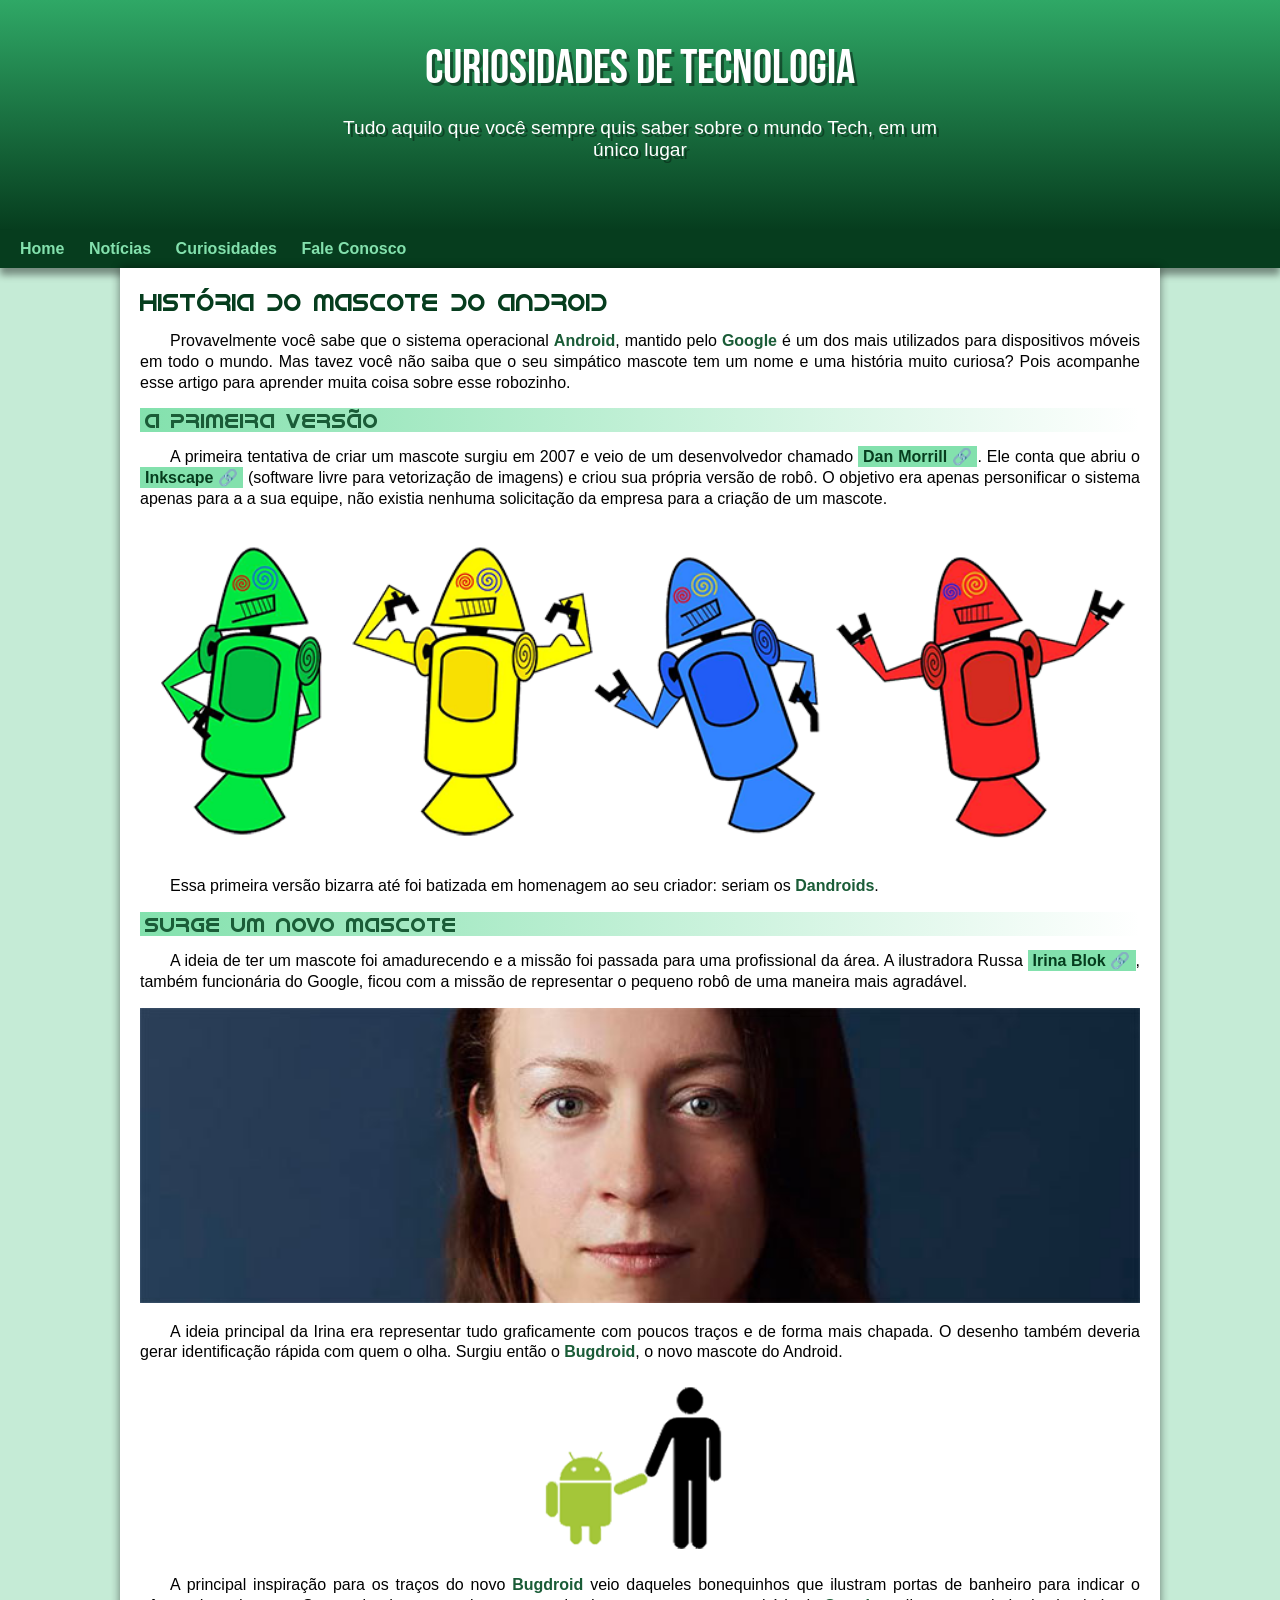
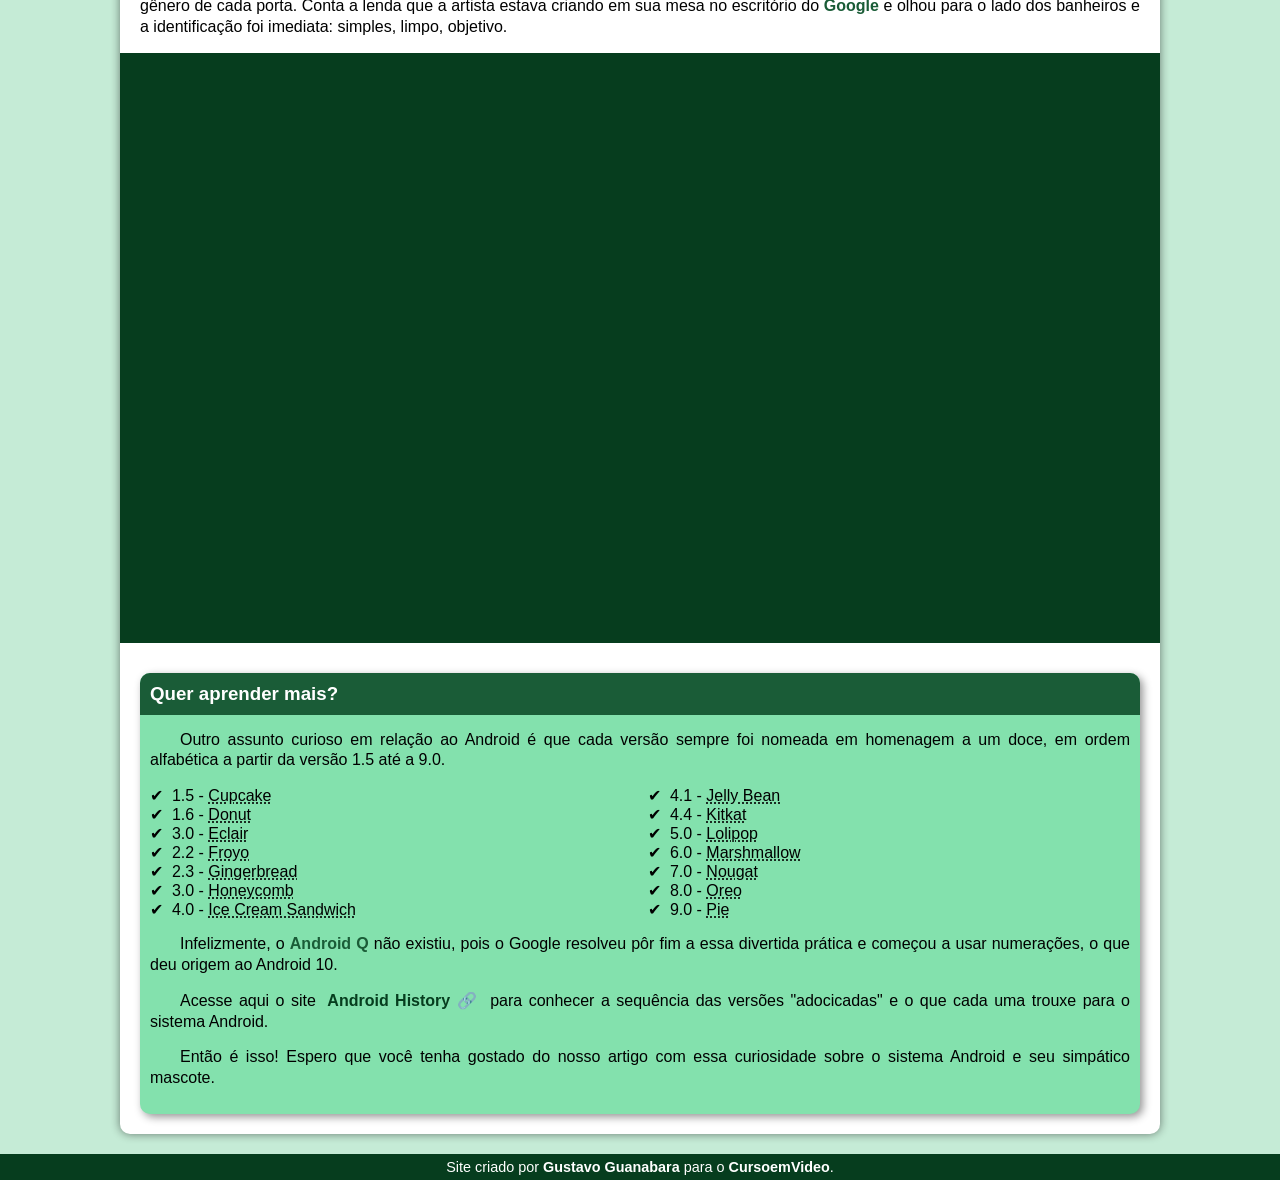
<file: desafios/desafio010/index.html>
<!DOCTYPE html>
<html lang="pt-br">
<head>
    <meta charset="UTF-8">
    <meta name="viewport" content="width=device-width, initial-scale=1.0">
    <title>Como surgiu o mascote do Android</title>
    <link rel="shortcut icon" href="imagens/favicon.ico" type="image/x-icon">
    <link rel="stylesheet" href="estilo/style.css">
</head>
<body>
    <header>
        <h1>Curiosidades de Tecnologia</h1>
            <p>Tudo aquilo que você sempre quis saber sobre o mundo Tech, em um único lugar</p>
        </header>
    <nav>
        <a href="#">Home</a>
        <a href="#">Notícias</a>
        <a href="#">Curiosidades</a>
        <a href="#">Fale Conosco</a>
    </nav>
    <main>  
        <article>
            <h1>
                História do Mascote do Android
            </h1>
                <p>
                    Provavelmente você sabe que o sistema operacional <strong>Android</strong>, mantido pelo <strong>Google</strong> é um dos mais utilizados para dispositivos móveis em todo o mundo. Mas tavez você não saiba que o seu simpático mascote tem um nome e uma história muito curiosa? Pois acompanhe esse artigo para aprender muita coisa sobre esse robozinho.
                </p>
            <h2>
                A primeira versão
            </h2>
                <p
                >A primeira tentativa de criar um mascote surgiu em 2007 e veio de um desenvolvedor chamado <a href="https://androidcommunity.com/dan-morrill-shows-us-the-android-mascot-that-almost-was-20130103/" target="_blank" class="externo">Dan Morrill</a>. Ele conta que abriu o <a href="https://inkscape.org/" target="_blank" class="externo">Inkscape</a> (software livre para vetorização de imagens) e criou sua própria versão de robô. O objetivo era apenas personificar o sistema apenas para a a sua equipe, não existia nenhuma solicitação da empresa para a criação de um mascote.
                </p>
                <picture>
                    <source media="(max-width:550px)" srcset="imagens/dan-droids-pq.png">
                    <img src="imagens/dan-droids.png" alt="foto do primeiro prototipo dos mascotes">
                </picture>
                <p>
                    Essa primeira versão bizarra até foi batizada em homenagem ao seu criador: seriam os <strong>Dandroids</strong>.
                </p>
            <h2>
                Surge um novo mascote
            </h2>
                <p>
                    A ideia de ter um mascote foi amadurecendo e a missão foi passada para uma profissional da área. A ilustradora Russa <a href="https://www.irinablok.com/" target="_blank" class="externo">Irina Blok</a>, também funcionária do Google, ficou com a missão de representar o pequeno robô de uma maneira mais agradável.
                </p>
                <picture>
                    <source media="(max-width:550px )" srcset="imagens/irina-blok-pq.jpg">
                    <img src="imagens/irina-blok.jpg" alt="Foto da Irina Blok">
                </picture>
                <p>
                    A ideia principal da Irina era representar tudo graficamente com poucos traços e de forma mais chapada. O desenho também deveria gerar identificação rápida com quem o olha. Surgiu então o <strong>Bugdroid</strong>, o novo mascote do Android.
                </p>
                <img src="imagens/bugdroid.png" class="pequena" alt="Foto do Bugdroid">
                <p>
                    A principal inspiração para os traços do novo <strong>Bugdroid</strong> veio daqueles bonequinhos que ilustram portas de banheiro para indicar o gênero de cada porta. Conta a lenda que a artista estava criando em sua mesa no escritório do <strong>Google</strong> e olhou para o lado dos banheiros e a identificação foi imediata: simples, limpo, objetivo.
                </p>
                <div class="video">
                    <iframe width="560" height="315" src="https://www.youtube.com/embed/HNuUzB6HIaE?si=UoPk7tIqjUnTrFFC" title="YouTube video player" frameborder="0" allow="accelerometer; autoplay; clipboard-write; encrypted-media; gyroscope; picture-in-picture; web-share" referrerpolicy="strict-origin-when-cross-origin" allowfullscreen></iframe>
                </div>
            <aside>
                <h3>
                    Quer aprender mais?
                </h3>
                    <p>
                        Outro assunto curioso em relação ao Android é que cada versão sempre foi nomeada em homenagem a um doce, em ordem alfabética a partir da versão 1.5 até a 9.0.
                    </p>
                <ul>
                    <li>1.5 - <abbr title="Bolo de Copo">Cupcake</abbr></li>
                    <li>1.6 - <abbr title="Rosquinha">Donut</abbr></li>
                    <li>3.0 - <abbr title="Bomba">Eclair</abbr></li>
                    <li>2.2 - <abbr title="Iogurte Congelado">Froyo</abbr></li>
                    <li>2.3 - <abbr title="Biscoito de Gengibre">Gingerbread</abbr></li>
                    <li>3.0 - <abbr title="Favo de Mel">Honeycomb</abbr></li>
                    <li>4.0 - <abbr title="Sanduíche de Sorvete">Ice Cream Sandwich</abbr></li>
                    <li>4.1 - <abbr title="Jujuba">Jelly Bean</abbr></li>
                    <li>4.4 - <abbr title="Kitkat">Kitkat</abbr></li>
                    <li>5.0 - <abbr title="Pírulito">Lolipop</abbr></li>
                    <li>6.0 - <abbr title="Marshmallow">Marshmallow</abbr></li>
                    <li>7.0 - <abbr title="Torrone">Nougat</abbr></li>
                    <li>8.0 - <abbr title="Oreo">Oreo</abbr></li>
                    <li>9.0 - <abbr title="Torta">Pie</abbr></li>
                </ul>
                    <p>
                        Infelizmente, o <strong>Android Q</strong> não existiu, pois o Google resolveu pôr fim a essa divertida prática e começou a usar numerações, o que deu origem ao Android 10.
                    </p>
                    <p>
                        Acesse aqui o site <a href="https://www.android.com/why-android/" target="_blank" class="externo">Android History</a> para conhecer a sequência das versões "adocicadas" e o que cada uma trouxe para o sistema Android.
                    </p>
                    <p>
                        Então é isso! Espero que você tenha gostado do nosso artigo com essa curiosidade sobre o sistema Android e seu simpático mascote.
                    </p>
            </aside>
        </article>
    </main>

    <footer>
        <p>Site criado por <a href="https://github.com/gustavoguanabara" target="_blank">Gustavo Guanabara</a> para o <a href="https://www.cursoemvideo.com/" target="_blank">CursoemVideo</a>.</p>
    </footer>
</body>
</html>
</file>
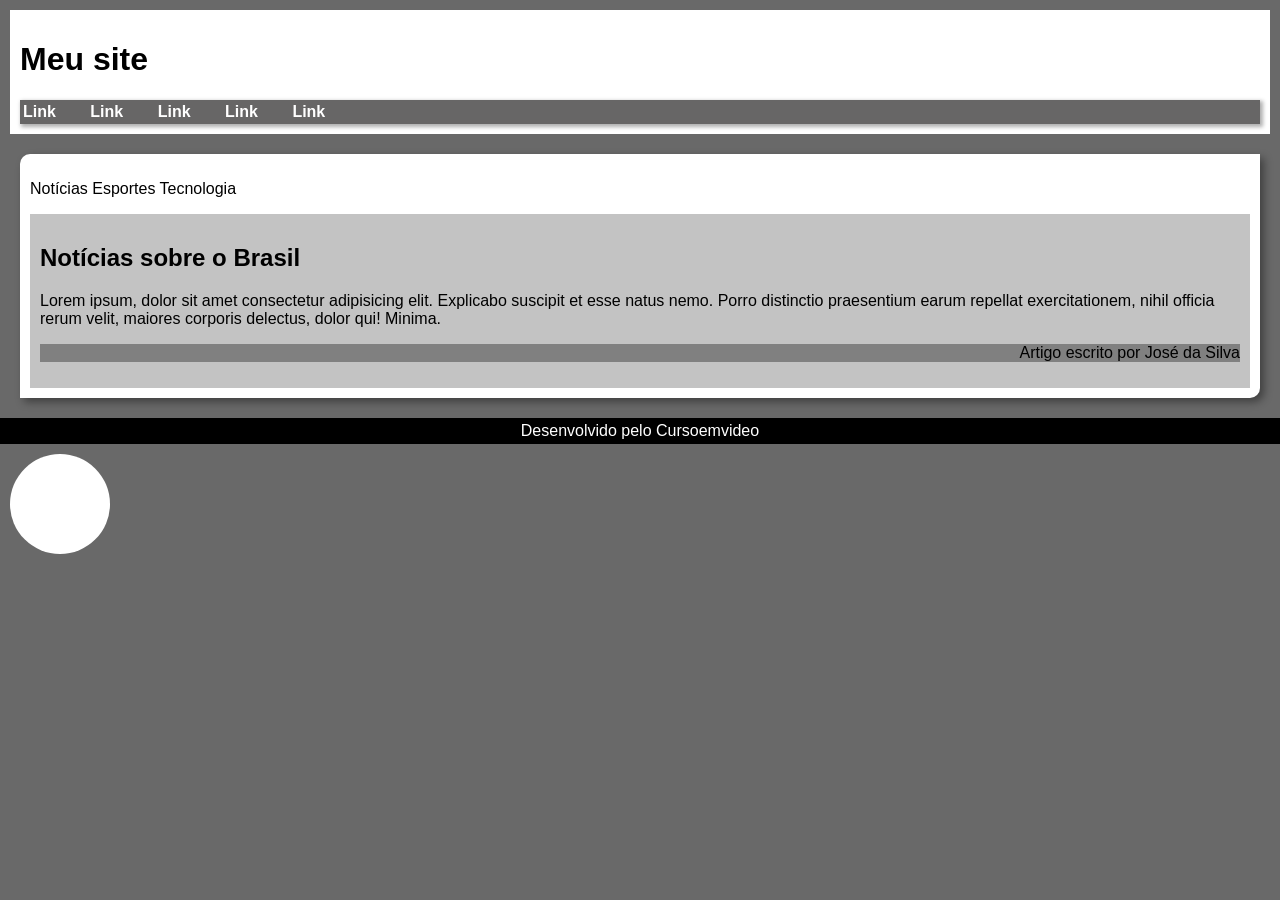
<file: aulas/ex021/caixa02.html>
<!DOCTYPE html>
<html lang="pt-br">
<head>
    <meta charset="UTF-8">
    <meta name="viewport" content="width=device-width, initial-scale=1.0">
    <title>Grouping Tags</title>
    <style>
        body {
            font-family: Arial, Helvetica, sans-serif;
            background-color: dimgray;
            margin: 0px;
        }
        header {
            background-color: white;
            padding: 10px;
            margin: 10px;
        }

        nav{
            background-color: rgb(103, 102, 102);
            padding: 3px;
            box-shadow: 2px 2px 4px 1px rgba(0, 0, 0, 0.316);
        }

        nav > a {
            text-decoration: none;
            color: white;
            font-weight: bold;
            margin-right: 30px;
        }

        nav > a:hover{
            text-decoration: underline;
        }

        main{
            background-color: white;
            padding: 10px;
            margin: 20px;
            border-radius: 10px 0px;
            box-shadow:4px 4px 9px 0px rgba(0, 0, 0, 0.401) ;
        }

        article{
            background-color: rgb(195, 195, 195);
            padding: 10px;
        }

        article > aside {
            background-color: gray;
            text-align: right;
        }

        footer{
            background-color: black;
            color: white;
            text-align: center;
            padding: 4px;
        }

        footer > p {
            margin: 0px;
        }

        div#bola{
            height: 100px;
            width: 100px;
            margin: 10px;
            background-color: white;
            border-radius: 50%;

        }

    </style>
</head>
<body>
    <header>
        <h1>Meu site</h1>
        <nav>
            <a href="#">Link</a>
            <a href="#">Link</a>
            <a href="#">Link</a>
            <a href="#">Link</a>
            <a href="#">Link</a>
        </nav>
    </header>
    <main>
        <section id="noticias">
            <p>Notícias Esportes Tecnologia</p>
        </section>
        <section id="assuntos">
            <article>
                <h2>Notícias sobre o Brasil</h2>
                <p>Lorem ipsum, dolor sit amet consectetur adipisicing elit. Explicabo suscipit et esse natus nemo. Porro distinctio praesentium earum repellat exercitationem, nihil officia rerum velit, maiores corporis delectus, dolor qui! Minima.</p>
                <aside>
                    <p>Artigo escrito por José da Silva</p>
                </aside>
            </article>

        </section>
    </main>
    <footer>
        <p>Desenvolvido pelo Cursoemvideo</p>
    </footer>
    <div id="bola"></div>
</body>
</html>
</file>
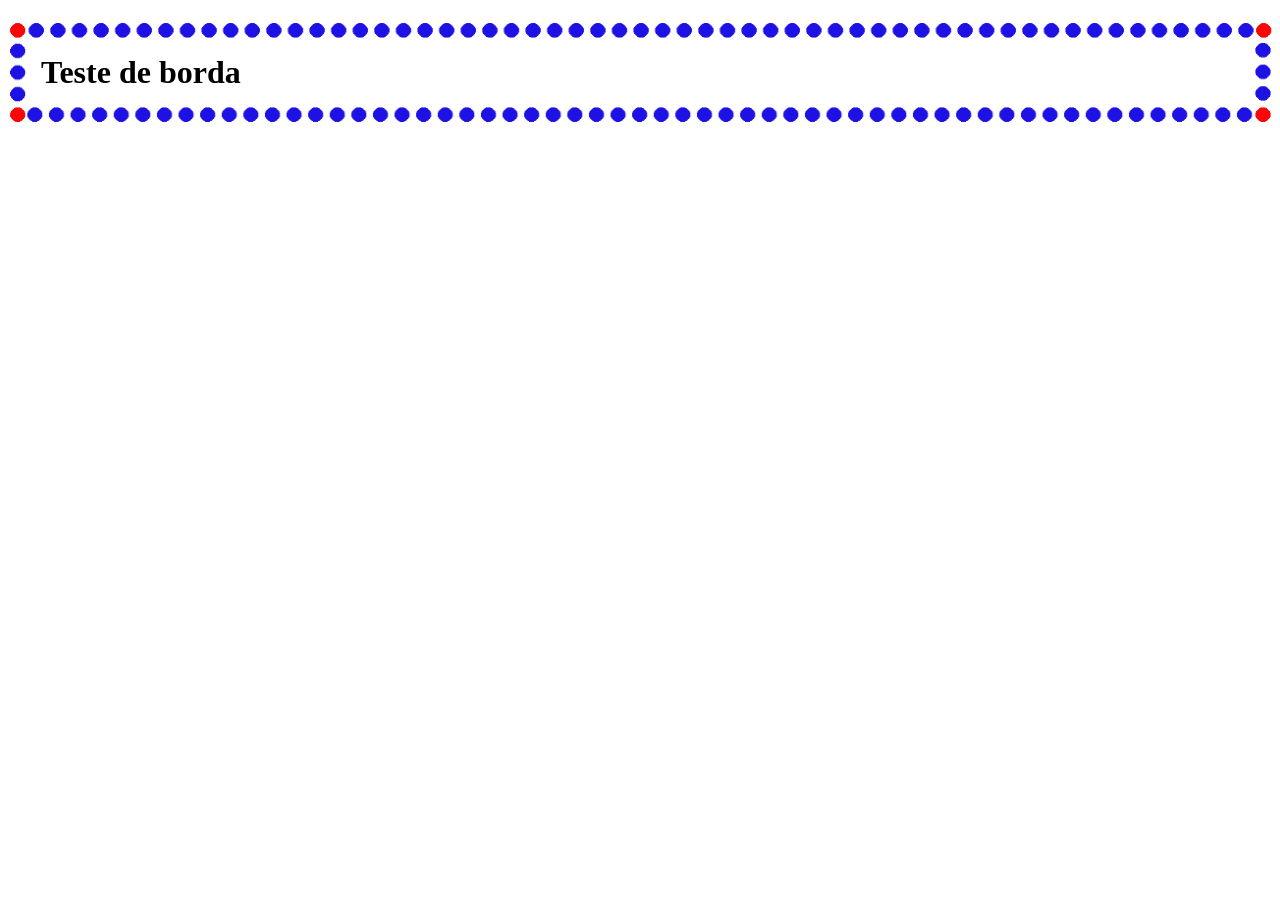
<file: aulas/ex021/caixa03.html>
<!DOCTYPE html>
<html lang="pt-br">
<head>
    <meta charset="UTF-8">
    <meta name="viewport" content="width=device-width, initial-scale=1.0">
    <title>Borda Personalizada</title>
    <style>
        h1{
            border: 18px solid black;
            padding: 15px;
            border-image-source: url(borda.png);
            border-image-slice: 25;
            border-image-repeat: repeat;
        }
    </style>
</head>
<body>
    <h1>Teste de borda</h1>
</body>
</html>
</file>
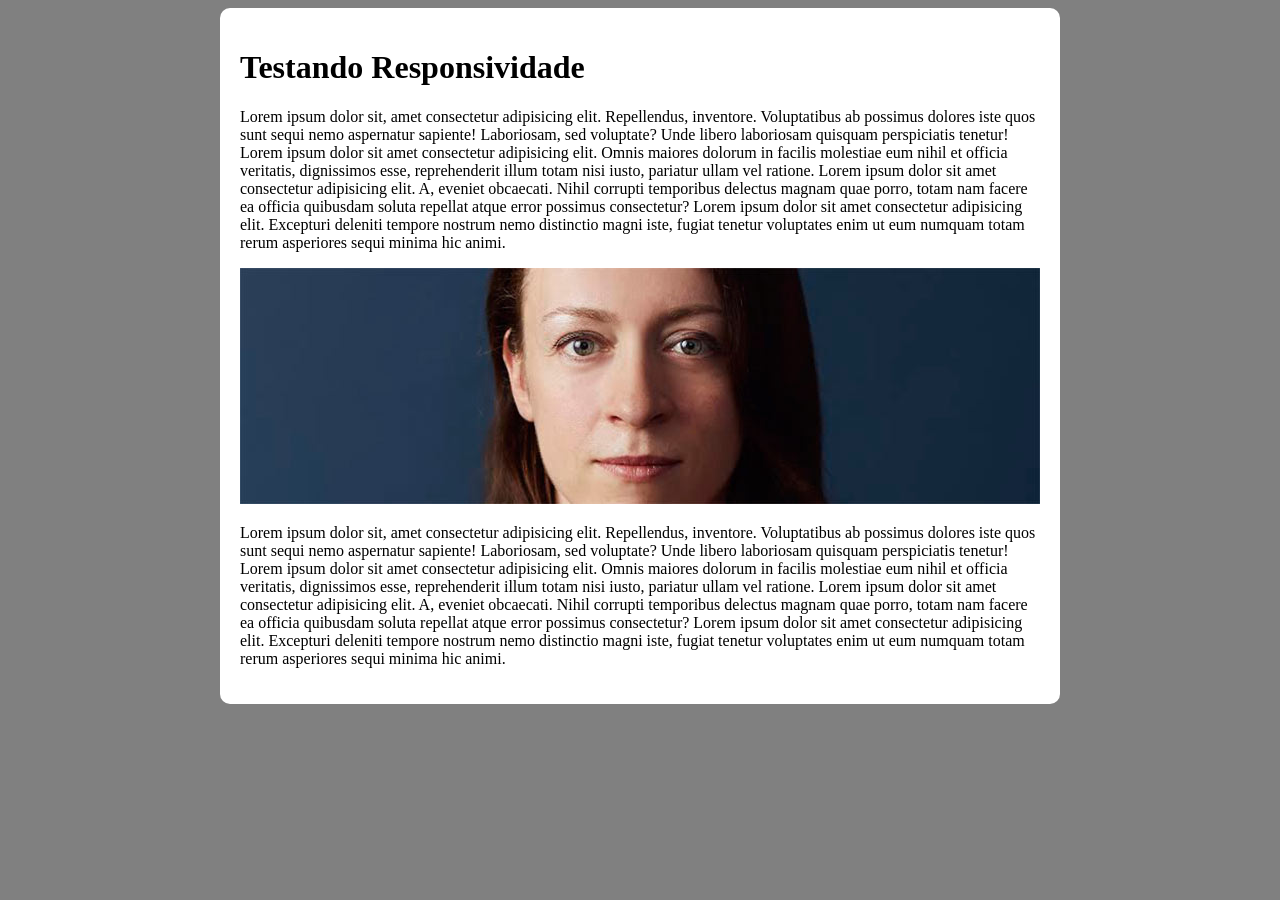
<file: desafios/desafio010/responsividade.html>
<!DOCTYPE html>
<html lang="pt-br">
<head>
    <meta charset="UTF-8">
    <meta name="viewport" content="width=device-width, initial-scale=1.0">
    <title>Teste de Responsividade</title>
    <style>
        body{
            background-color: gray;
        }

        main{
            background-color: white;
            padding: 20px;
            border-radius: 10px;
            
            min-width: 280px;
            max-width: 800px;
            margin: auto;
        }

        img{
            width: 100%;
        }
    </style>
</head>
<body>
    <main>
        <h1>Testando Responsividade</h1>
        <p>Lorem ipsum dolor sit, amet consectetur adipisicing elit. Repellendus, inventore. Voluptatibus ab possimus dolores iste quos sunt sequi nemo aspernatur sapiente! Laboriosam, sed voluptate? Unde libero laboriosam quisquam perspiciatis tenetur! Lorem ipsum dolor sit amet consectetur adipisicing elit. Omnis maiores dolorum in facilis molestiae eum nihil et officia veritatis, dignissimos esse, reprehenderit illum totam nisi iusto, pariatur ullam vel ratione. Lorem ipsum dolor sit amet consectetur adipisicing elit. A, eveniet obcaecati. Nihil corrupti temporibus delectus magnam quae porro, totam nam facere ea officia quibusdam soluta repellat atque error possimus consectetur? Lorem ipsum dolor sit amet consectetur adipisicing elit. Excepturi deleniti tempore nostrum nemo distinctio magni iste, fugiat tenetur voluptates enim ut eum numquam totam rerum asperiores sequi minima hic animi.</p>
        <picture>
            <source media="(max-width:600px )" srcset="imagens/irina-blok-pq.jpg">
            <img src="imagens/irina-blok.jpg" alt="Irina Blok">
        </picture>
        <p>Lorem ipsum dolor sit, amet consectetur adipisicing elit. Repellendus, inventore. Voluptatibus ab possimus dolores iste quos sunt sequi nemo aspernatur sapiente! Laboriosam, sed voluptate? Unde libero laboriosam quisquam perspiciatis tenetur! Lorem ipsum dolor sit amet consectetur adipisicing elit. Omnis maiores dolorum in facilis molestiae eum nihil et officia veritatis, dignissimos esse, reprehenderit illum totam nisi iusto, pariatur ullam vel ratione. Lorem ipsum dolor sit amet consectetur adipisicing elit. A, eveniet obcaecati. Nihil corrupti temporibus delectus magnam quae porro, totam nam facere ea officia quibusdam soluta repellat atque error possimus consectetur? Lorem ipsum dolor sit amet consectetur adipisicing elit. Excepturi deleniti tempore nostrum nemo distinctio magni iste, fugiat tenetur voluptates enim ut eum numquam totam rerum asperiores sequi minima hic animi.</p>
    </main>
</body>
</html>
</file>
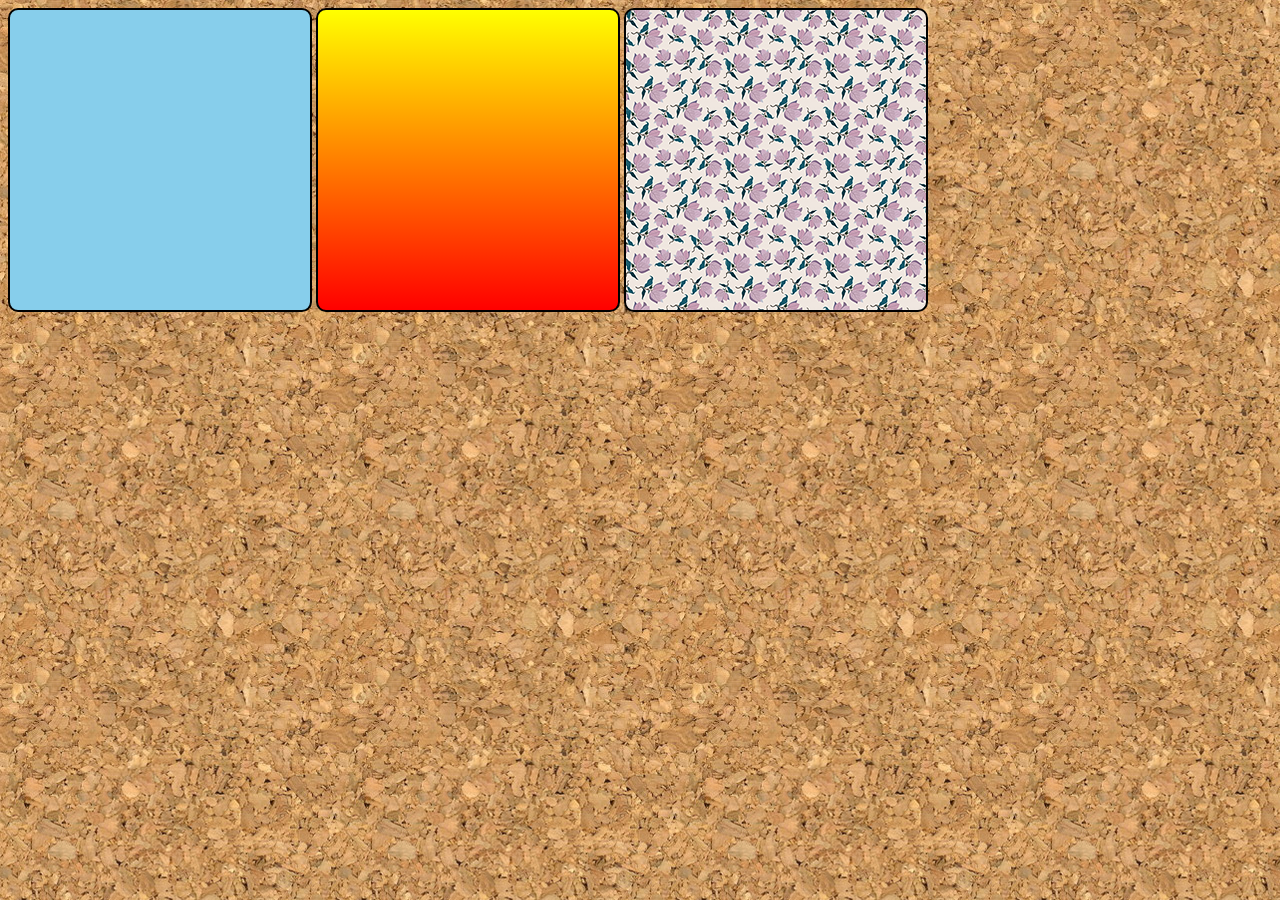
<file: exercícios/ex022/fundo001.html>
<!DOCTYPE html>
<html lang="pt-br">
<head>
    <meta charset="UTF-8">
    <meta name="viewport" content="width=device-width, initial-scale=1.0">
    <title>Teste de Imagem de Fundo</title>
    <style>

        body{
            background-image: url(imagens/wallpaper001.jpg);
        }
        div.quadrado{
            display: inline-block;
            border: 2px solid black;
            border-radius: 10px;
            background-color: lightgrey;
            width: 300px;
            height: 300px;
        }

        div#q1{
            background-color: skyblue;
        }

        div#q2{
            background-image: linear-gradient(to bottom, yellow, red);
        }

        div#q3{
            background-image: url(imagens/pattern003.png);
        }
    </style>
</head>
<body>
    <div class="quadrado" id="q1">

    </div>
    <div class="quadrado" id="q2">

    </div>
    <div class="quadrado" id="q3">

    </div>
</body>
</html>
</file>
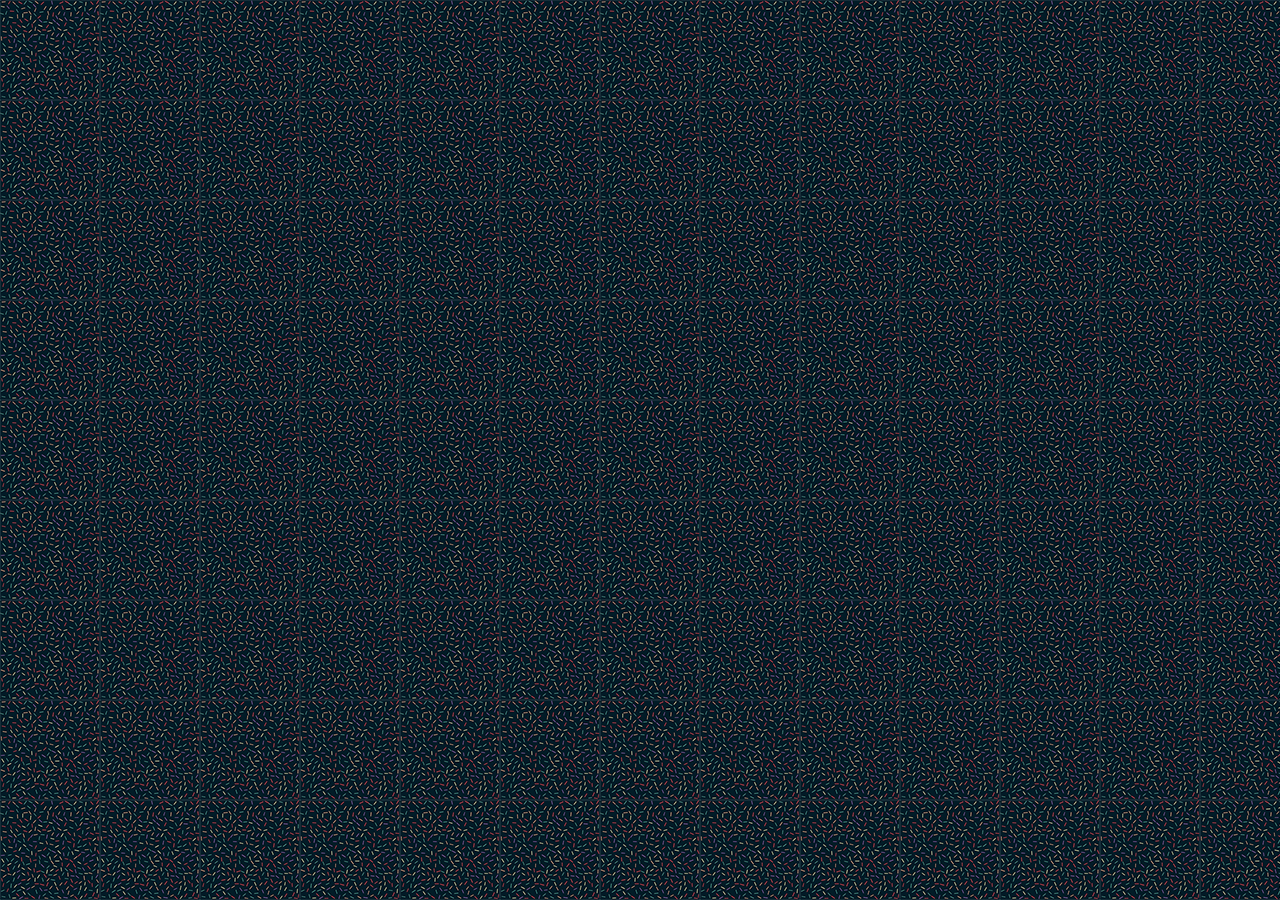
<file: exercícios/ex022/fundo002.html>
<!DOCTYPE html>
<html lang="pt-br">
<head>
    <meta charset="UTF-8">
    <meta name="viewport" content="width=device-width, initial-scale=1.0">
    <title>Personalização dos fundos</title>
    <style>
        body{
            background-image: url(imagens/pattern001.png);
            background-size: 100px 100px;
            background-repeat: repeat;
        }
    </style>
</head>
<body>

</body>
</html>
</file>
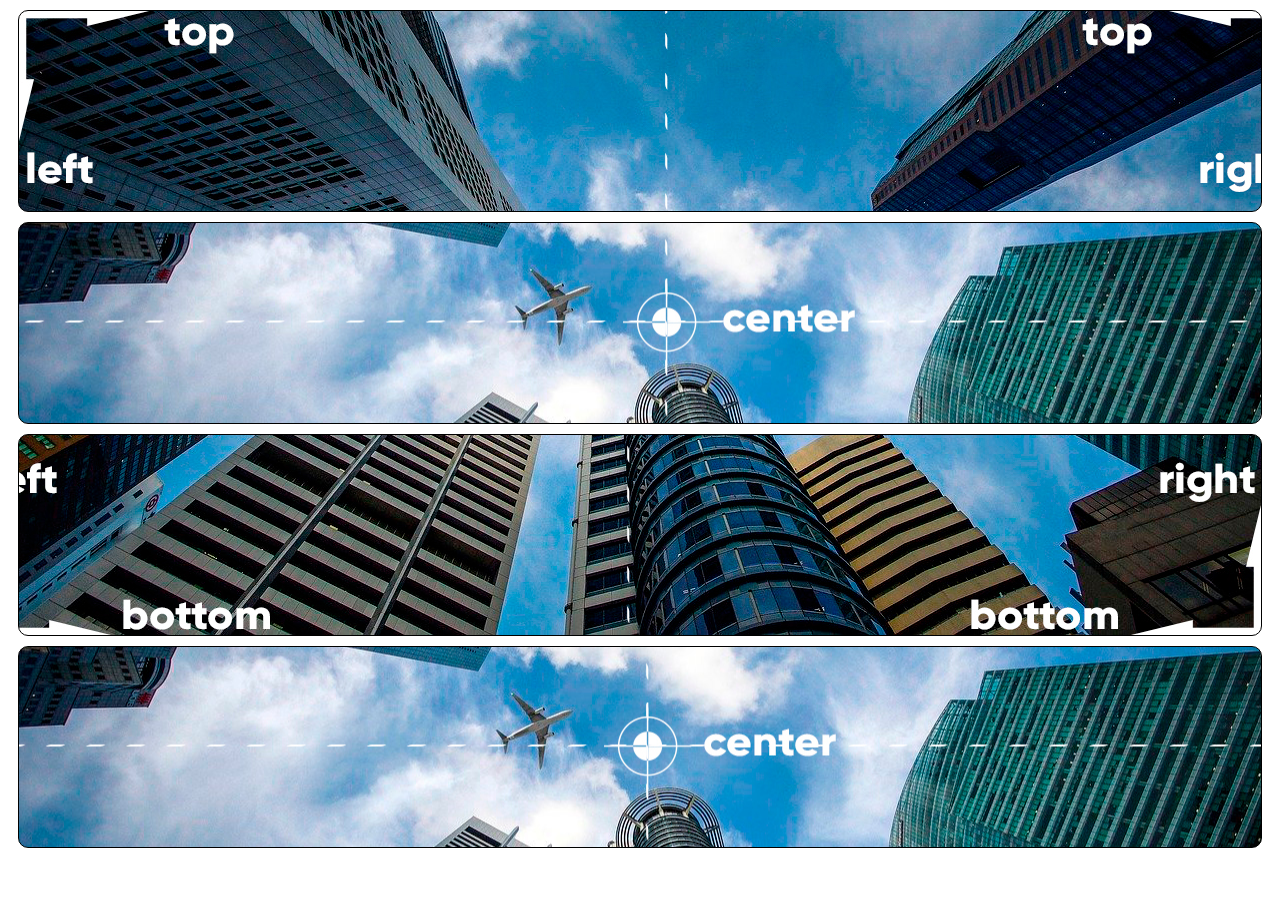
<file: exercícios/ex022/fundo003.html>
<!DOCTYPE html>
<html lang="pt-br">
<head>
    <meta charset="UTF-8">
    <meta name="viewport" content="width=device-width, initial-scale=1.0">
    <title>Posição dos Fundos</title>
    <style>
        div.bloco{
            background-image: url(imagens/wallpaper003.jpg);
            height: 200px;
            border: 1px solid black;
            margin: 10px;
            border-radius: 10px;
        }

        div#q1{
            background-position: left top;
        }

        div#q2{
            background-position: left center;
        }

        div#q3{
            background-position: right bottom;
        }

        div#q4{
            background-position: center;
        }


    </style>
</head>
<body>
    <div class="bloco" id="q1">

    </div>
    <div class="bloco" id="q2">   

    </div>
    <div class="bloco" id="q3">
        
    </div>
    <div class="bloco" id="q4">
        
    </div>
</body>
</html>
</file>
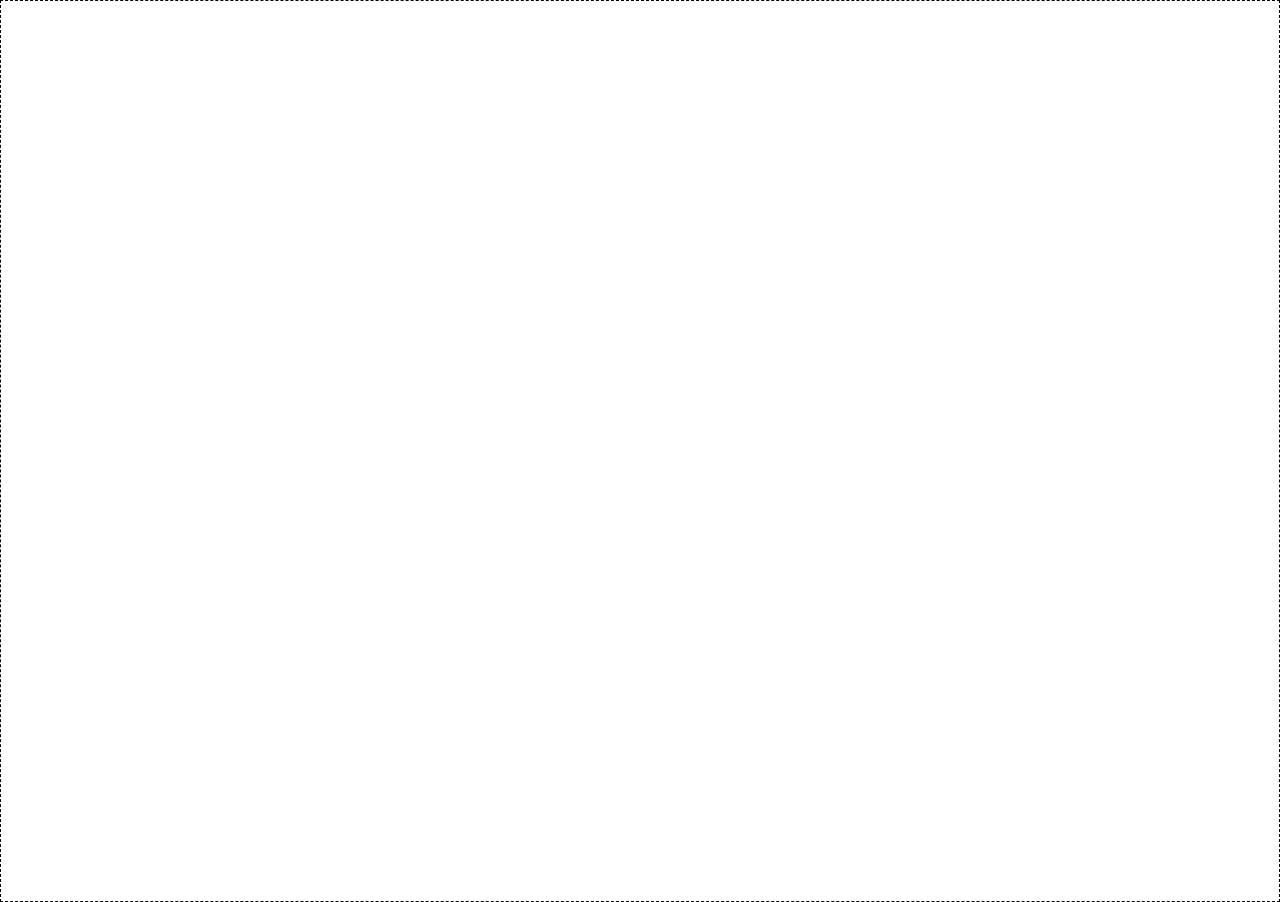
<file: exercícios/ex022/fundo004.html>
<!DOCTYPE html>
<html lang="pt-br">
<head>
    <meta charset="UTF-8">
    <meta name="viewport" content="width=device-width, initial-scale=1.0">
    <title>Posicionamento</title>
    <style>
        body{
            height: 100vh;
            margin: 0px;
            border: 1px dashed black;
            background-image: url('https://gustavoguanabara.github.io/html-css/imagens/mascote.png');
            background-size: 100px;
            background-repeat: no-repeat;
            background-position: center top;
        }

    </style>
</head>
<body>
    
</body>
</html>
</file>
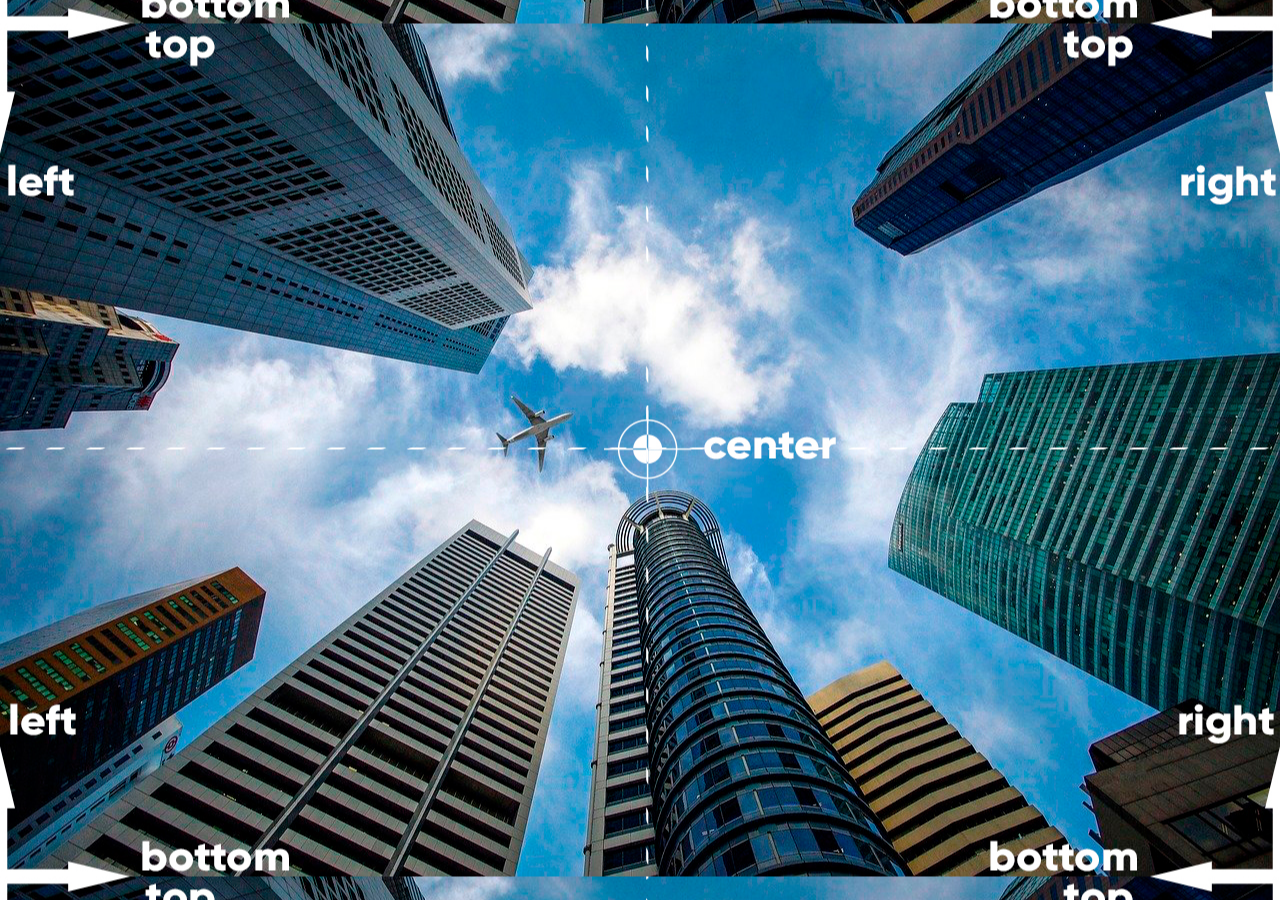
<file: exercícios/ex022/fundo005.html>
<!DOCTYPE html>
<html lang="pt-br">
<head>
    <meta charset="UTF-8">
    <meta name="viewport" content="width=device-width, initial-scale=1.0">
    <title>Posicionamento</title>
    <style>
        body{
            height: 100vh;
            margin: 0px;
            background-image: url('imagens/wallpaper003.jpg');
            background-position: center center;
        }
    </style>
</head>
<body>
    
</body>
</html>
</file>
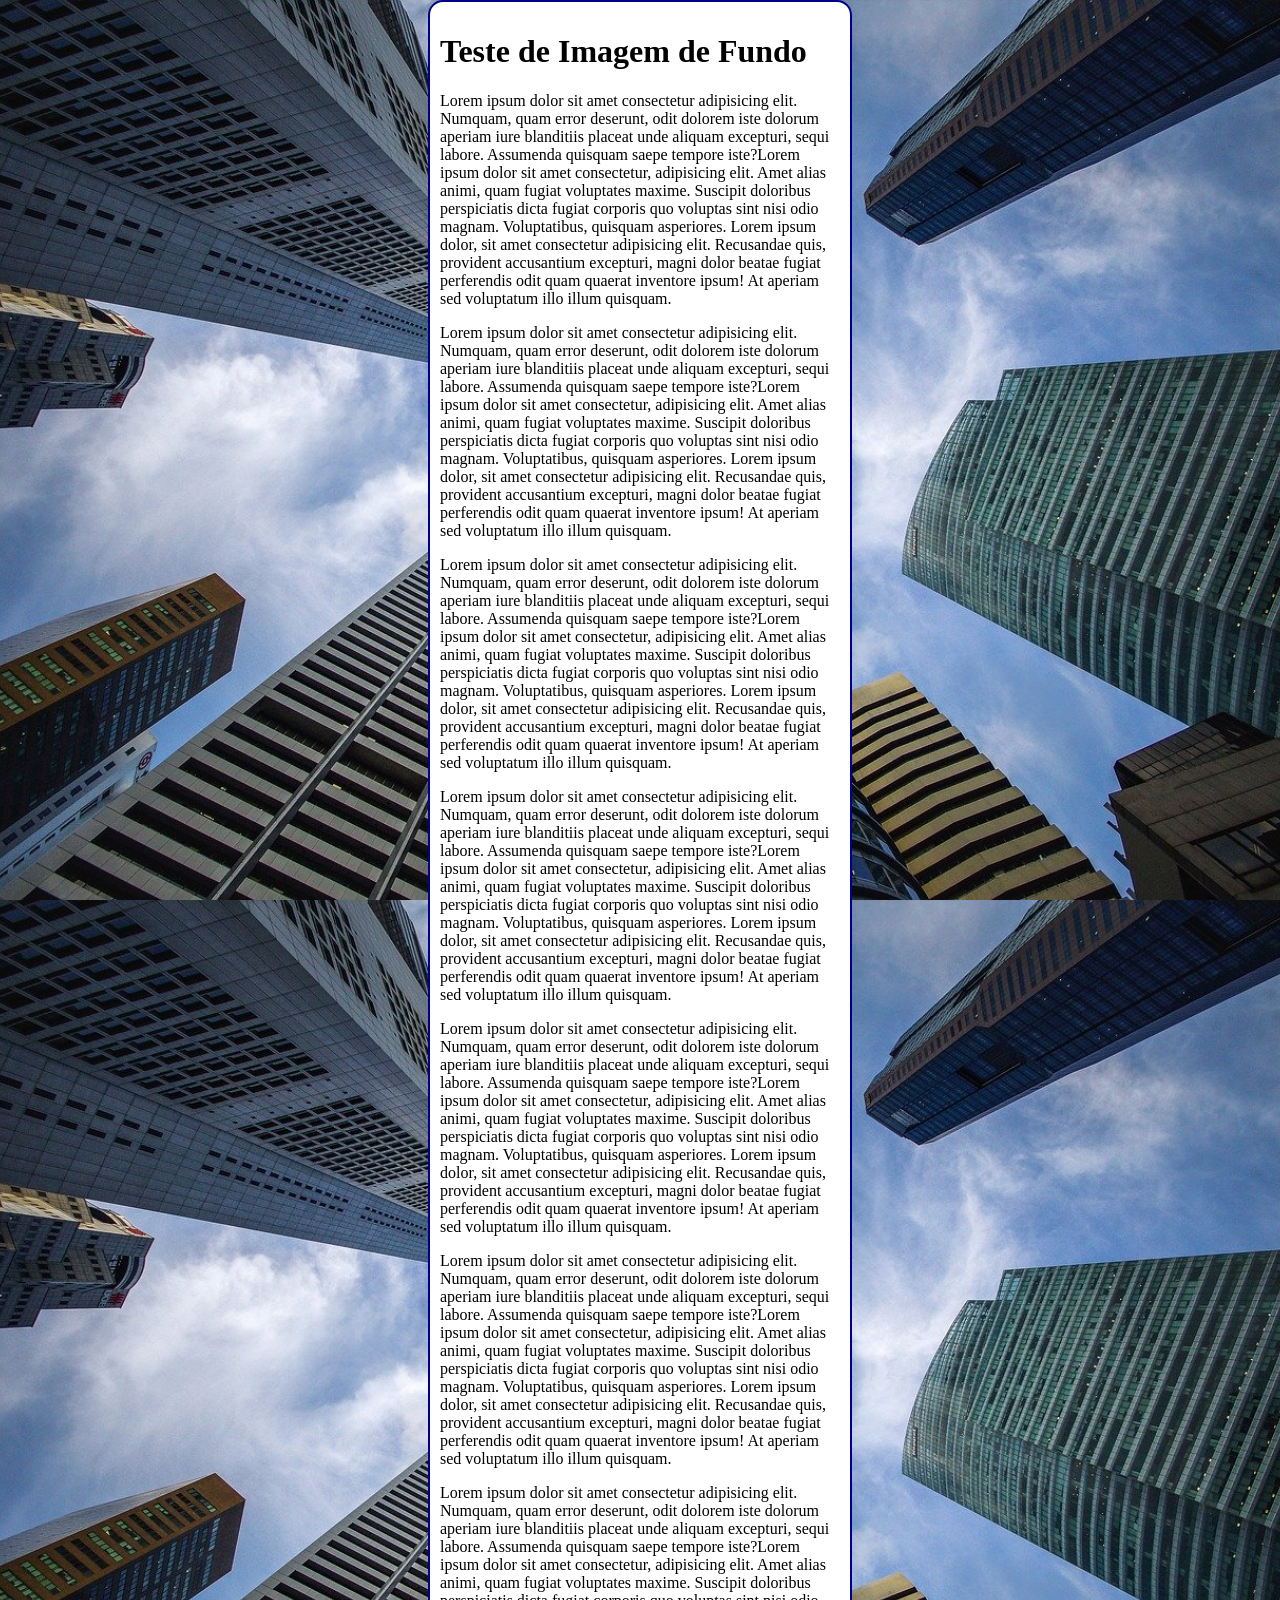
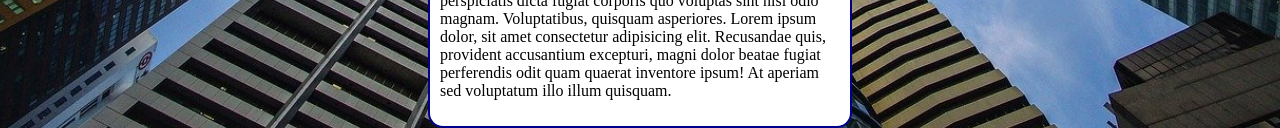
<file: exercícios/ex022/fundo006.html>
<!DOCTYPE html>
<html lang="pt-br">
<head>
    <meta charset="UTF-8">
    <meta name="viewport" content="width=device-width, initial-scale=1.0">
    <title>Document</title>
    <style>
        body{
            height: 100vh;
            margin: 0px;
            background-color: black;
            background-image: url(imagens/wallpaper002.jpg);
            background-position: center center;
            background-repeat:repeat-y;
            background-size:cover;
        }

        main{
            background-color: white;
            width: 400px;
            padding: 10px;
            margin: auto;
            border: 2px solid darkblue;
            border-radius: 15px;
        }
    </style>
</head>
<body>
    <main>
        <h1>Teste de Imagem de Fundo</h1>
        <p>Lorem ipsum dolor sit amet consectetur adipisicing elit. Numquam, quam error deserunt, odit dolorem iste dolorum aperiam iure blanditiis placeat unde aliquam excepturi, sequi labore. Assumenda quisquam saepe tempore iste?Lorem ipsum dolor sit amet consectetur, adipisicing elit. Amet alias animi, quam fugiat voluptates maxime. Suscipit doloribus perspiciatis dicta fugiat corporis quo voluptas sint nisi odio magnam. Voluptatibus, quisquam asperiores. Lorem ipsum dolor, sit amet consectetur adipisicing elit. Recusandae quis, provident accusantium excepturi, magni dolor beatae fugiat perferendis odit quam quaerat inventore ipsum! At aperiam sed voluptatum illo illum quisquam.</p>
        <p>Lorem ipsum dolor sit amet consectetur adipisicing elit. Numquam, quam error deserunt, odit dolorem iste dolorum aperiam iure blanditiis placeat unde aliquam excepturi, sequi labore. Assumenda quisquam saepe tempore iste?Lorem ipsum dolor sit amet consectetur, adipisicing elit. Amet alias animi, quam fugiat voluptates maxime. Suscipit doloribus perspiciatis dicta fugiat corporis quo voluptas sint nisi odio magnam. Voluptatibus, quisquam asperiores. Lorem ipsum dolor, sit amet consectetur adipisicing elit. Recusandae quis, provident accusantium excepturi, magni dolor beatae fugiat perferendis odit quam quaerat inventore ipsum! At aperiam sed voluptatum illo illum quisquam.</p>
        <p>Lorem ipsum dolor sit amet consectetur adipisicing elit. Numquam, quam error deserunt, odit dolorem iste dolorum aperiam iure blanditiis placeat unde aliquam excepturi, sequi labore. Assumenda quisquam saepe tempore iste?Lorem ipsum dolor sit amet consectetur, adipisicing elit. Amet alias animi, quam fugiat voluptates maxime. Suscipit doloribus perspiciatis dicta fugiat corporis quo voluptas sint nisi odio magnam. Voluptatibus, quisquam asperiores. Lorem ipsum dolor, sit amet consectetur adipisicing elit. Recusandae quis, provident accusantium excepturi, magni dolor beatae fugiat perferendis odit quam quaerat inventore ipsum! At aperiam sed voluptatum illo illum quisquam.</p>
        <p>Lorem ipsum dolor sit amet consectetur adipisicing elit. Numquam, quam error deserunt, odit dolorem iste dolorum aperiam iure blanditiis placeat unde aliquam excepturi, sequi labore. Assumenda quisquam saepe tempore iste?Lorem ipsum dolor sit amet consectetur, adipisicing elit. Amet alias animi, quam fugiat voluptates maxime. Suscipit doloribus perspiciatis dicta fugiat corporis quo voluptas sint nisi odio magnam. Voluptatibus, quisquam asperiores. Lorem ipsum dolor, sit amet consectetur adipisicing elit. Recusandae quis, provident accusantium excepturi, magni dolor beatae fugiat perferendis odit quam quaerat inventore ipsum! At aperiam sed voluptatum illo illum quisquam.</p>
        <p>Lorem ipsum dolor sit amet consectetur adipisicing elit. Numquam, quam error deserunt, odit dolorem iste dolorum aperiam iure blanditiis placeat unde aliquam excepturi, sequi labore. Assumenda quisquam saepe tempore iste?Lorem ipsum dolor sit amet consectetur, adipisicing elit. Amet alias animi, quam fugiat voluptates maxime. Suscipit doloribus perspiciatis dicta fugiat corporis quo voluptas sint nisi odio magnam. Voluptatibus, quisquam asperiores. Lorem ipsum dolor, sit amet consectetur adipisicing elit. Recusandae quis, provident accusantium excepturi, magni dolor beatae fugiat perferendis odit quam quaerat inventore ipsum! At aperiam sed voluptatum illo illum quisquam.</p>
        <p>Lorem ipsum dolor sit amet consectetur adipisicing elit. Numquam, quam error deserunt, odit dolorem iste dolorum aperiam iure blanditiis placeat unde aliquam excepturi, sequi labore. Assumenda quisquam saepe tempore iste?Lorem ipsum dolor sit amet consectetur, adipisicing elit. Amet alias animi, quam fugiat voluptates maxime. Suscipit doloribus perspiciatis dicta fugiat corporis quo voluptas sint nisi odio magnam. Voluptatibus, quisquam asperiores. Lorem ipsum dolor, sit amet consectetur adipisicing elit. Recusandae quis, provident accusantium excepturi, magni dolor beatae fugiat perferendis odit quam quaerat inventore ipsum! At aperiam sed voluptatum illo illum quisquam.</p>
        <p>Lorem ipsum dolor sit amet consectetur adipisicing elit. Numquam, quam error deserunt, odit dolorem iste dolorum aperiam iure blanditiis placeat unde aliquam excepturi, sequi labore. Assumenda quisquam saepe tempore iste?Lorem ipsum dolor sit amet consectetur, adipisicing elit. Amet alias animi, quam fugiat voluptates maxime. Suscipit doloribus perspiciatis dicta fugiat corporis quo voluptas sint nisi odio magnam. Voluptatibus, quisquam asperiores. Lorem ipsum dolor, sit amet consectetur adipisicing elit. Recusandae quis, provident accusantium excepturi, magni dolor beatae fugiat perferendis odit quam quaerat inventore ipsum! At aperiam sed voluptatum illo illum quisquam.</p>
    </main>
</body>
</html>
</file>
<file: desafios/desafio010/estilo/style.css>
@charset "UTF-8";

@import url('https://fonts.googleapis.com/css2?family=Bebas+Neue&display=swap');

@font-face {
    font-family: 'Android';
    src: url('../fontes/idroid.otf') format('opentype');
    font-weight: normal;
}

:root{
    --cor0: #c5ebd6;
    --cor1: #83e1ad;
    --cor2: #3ddc84;
    --cor3: #2fa866;
    --cor4: #1a5c37;
    --cor5: #063d1e;

    --fonte-padrao: Arial, Verdana, Helvetica, sans-serif;
    --fonte-destaque: 'Bebas Neue', sans-serif;
    --fonte-android: 'Android', sans-serif;
}

*{
    margin: 0px;
    padding: 0px;
}

body {
    font-family: var(--fonte-padrao);
    background-color: var(--cor0);
}


header {
    background-image: linear-gradient(to bottom, var(--cor3), var(--cor5));
    min-height: 150px;
    text-align: center;
    padding: 40px;
}

header > h1 {
    color: white;
    font-family: var(--fonte-destaque);
    font-weight: normal;
    font-size: 3em;
    margin-bottom: 20px;
    text-shadow: 3px 3px 0px rgba(0, 0, 0, 0.416);
}

header > p{
    font-family: var(--fonte-padrao);
    font-size: 1.2em;
    color: white;
    max-width: 600px;
    margin-bottom: 20px;
    padding-right: 10px;
    padding-left: 10px;
    margin: auto;
    text-shadow: 3px 3px 0px rgba(0, 0, 0, 0.366);
}

nav{
    background-color: var(--cor5);
    padding: 10px;
    box-shadow: 0px 7px 7px rgba(0, 0, 0, 0.408) ;
}
nav > a {
    color: var(--cor1);
    padding: 10px;
    border-radius: 3px;
    text-decoration: none;
    font-weight: bold;
    transition-duration: 0.4s;
}

nav > a:hover{
    background-color: var(--cor3);
    color: var(--cor5);

}

main {

    min-width: 300px;
    max-width: 1000px;
    margin: auto;
    margin-bottom: 20px;
    padding: 20px;
    background-color: white;
    box-shadow: 0px 0px 10px rgba(0, 0, 0, 0.486);
    border-bottom-right-radius: 10px;
    border-bottom-left-radius: 10px;
}

a.externo::after{
    content: "\00A0\1F517";
}

main p {
    margin: 15px 0px;
    text-align: justify;
    text-indent: 30px;
    font-size: 1em;
    line-height: 1.3em;
}

main a{
    text-decoration: none;
    font-weight: bold;
    color: var(--cor5);
    background-color: var(--cor1);
    padding: 2px 5px;

}

main a:hover{
    text-decoration: underline;
    color: var(--cor3);
}

main strong{
    color: var(--cor4);
    font-weight: bold;
}

main  h1{
    color: var(--cor5);
    font-weight: normal;
    font-family: var(--fonte-android);
}

main  h2{
    font-family: var(--fonte-android);
    font-weight: normal;
    color: var(--cor4);
    font-size: 1.3em;
    background-image: linear-gradient(to right, var(--cor1), transparent);
    text-indent: 5px;
}

main img{
    width: 100%;
}

main img.pequena{
    max-width: 280px;
    display: block;
    margin: auto;
}

div.video{
    background-color: var(--cor5);
    margin: 0px -20px 30px -20px;
    padding: 10px;
    padding-bottom: 58%;
    position: relative;
}

div.video > iframe {
    top: 5%;
    left: 5%;
    width: 90%;
    height: 90%;
    position: absolute;
}

aside{
    background-color: var(--cor1);
    padding: 10px;
    border-radius: 10px;
    box-shadow: 3px 3px 8px rgba(0, 0, 0, 0.421);
}

aside > h3{
    background-color: var(--cor4);
    color: white;
    padding: 10px;
    margin: -10px -10px 0px -10px;
    border-radius: 10px 10px 0px 0px;
}

aside > ul {
    list-style-type: "\2714\00A0\00A0";
    list-style-position: inside;
    columns: 2;
}

footer{
     background-color:var(--cor5) ;
     color: white;
     text-align: center;
     font-size: 0.9em;
     padding: 5px;
}

footer a {
    color: white;
    font-weight: bolder;
    text-decoration: none;
}

footer a:hover {
    text-decoration: underline;
    color: var(--cor1);
}
</file>
